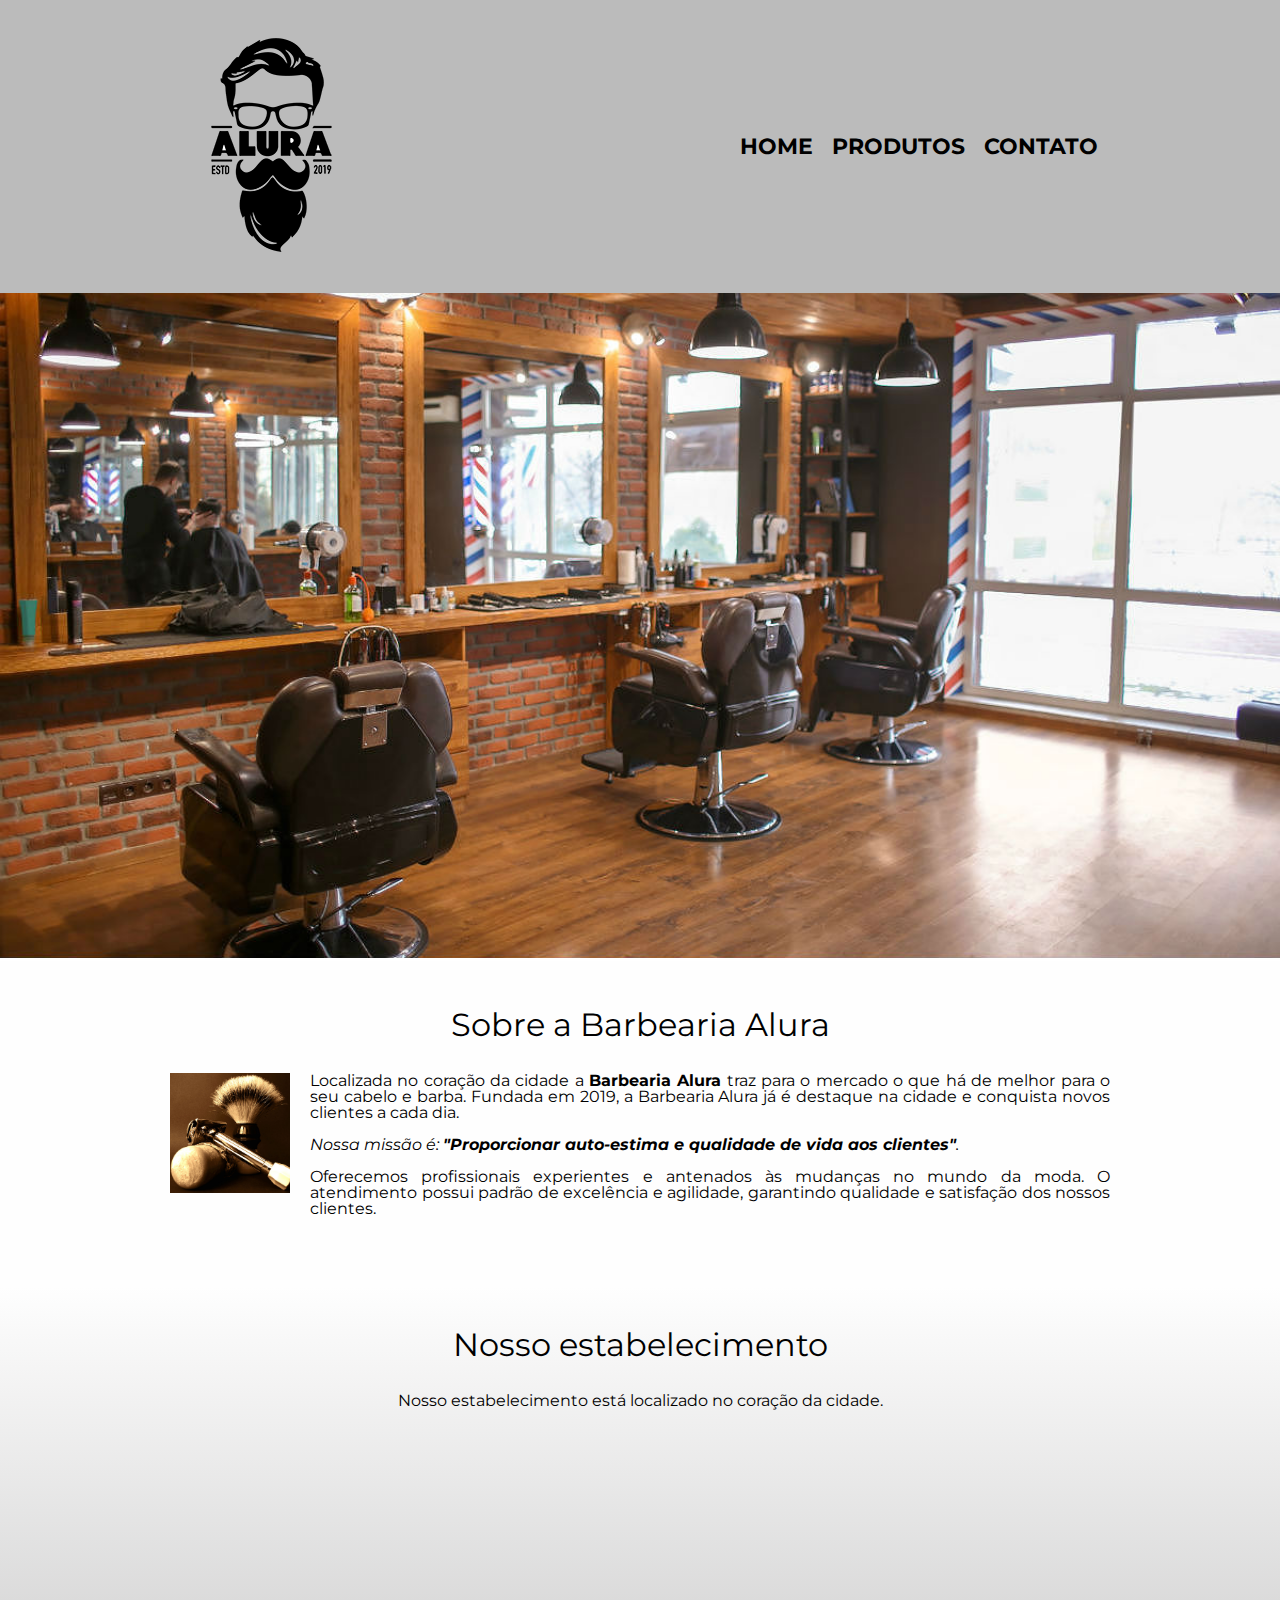
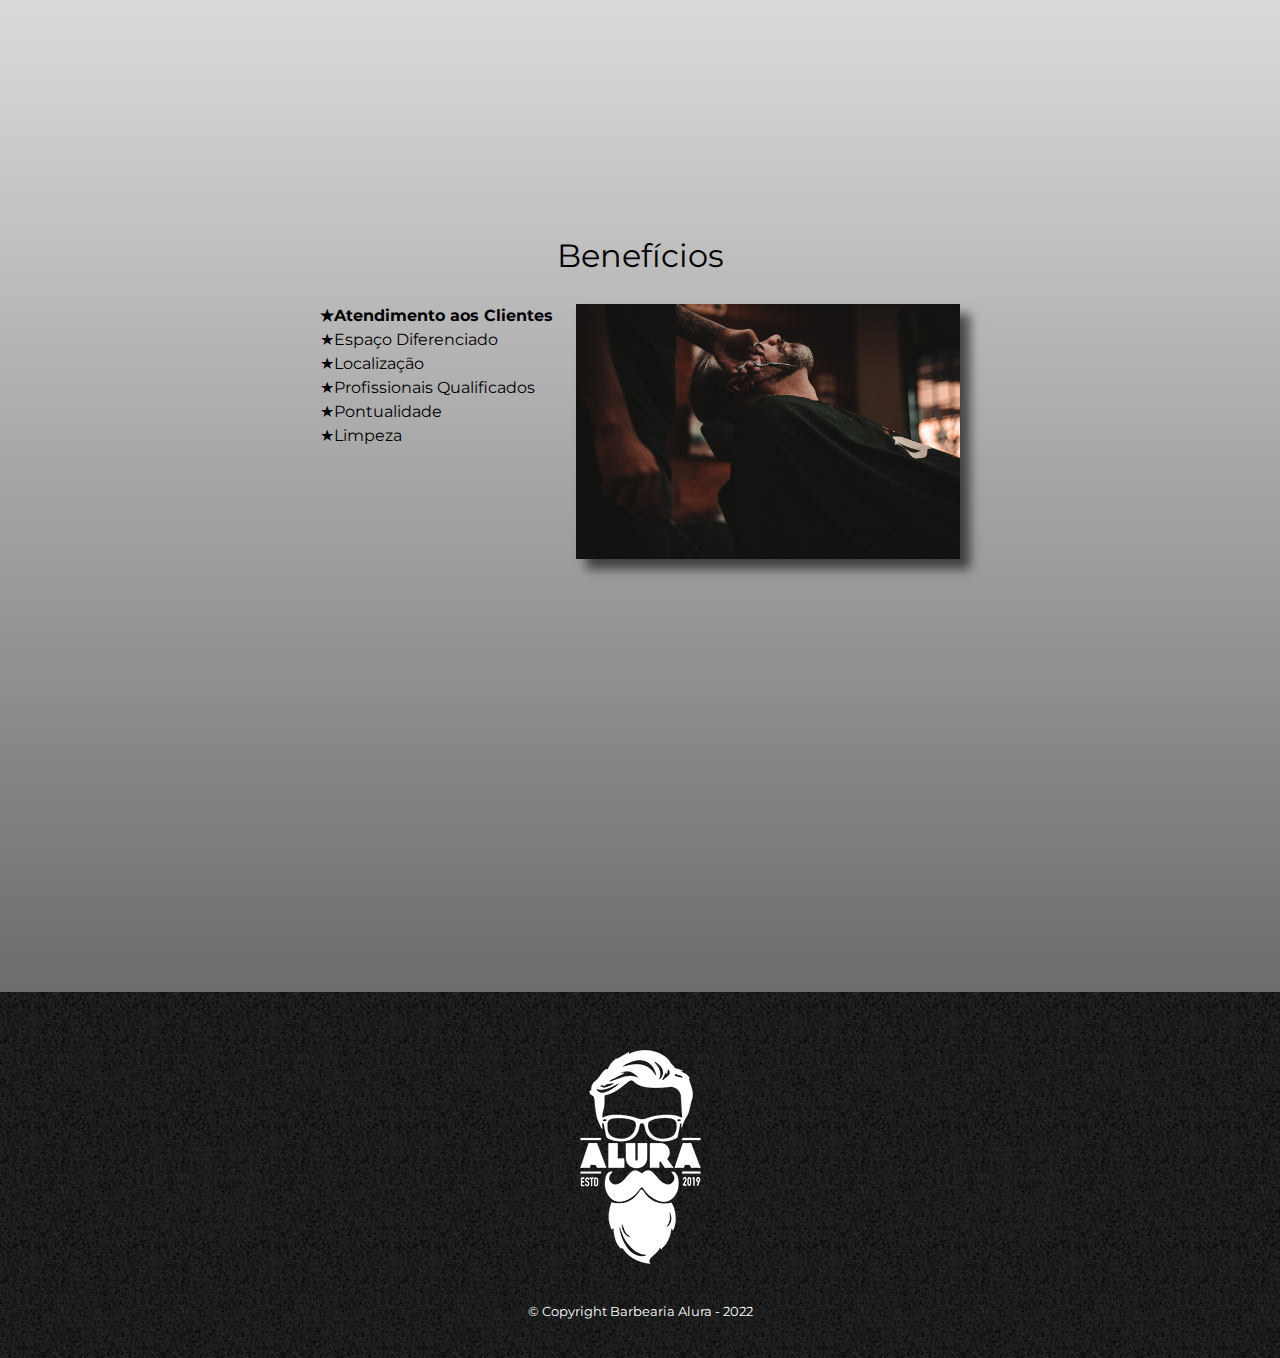
<file: index.html>
<!DOCTYPE html>
<html lang="pt-br">
    <head>
        <meta charset="UTF-8">
        <meta name="viewport" content="width=device-width">
        <meta http-equiv="X-UA-Compatible" content="IE=edge">
        <title>Barbearia | Alura</title>
        <link rel="stylesheet" href="assets/css/reset.css">
        <link href="https://fonts.googleapis.com/css?family=Montserrat&display=swap" rel="stylesheet">
        <link rel="shortcut icon" href="assets/img/favicon.ico" type="image/x-icon">
        <link rel="stylesheet" href="assets/css/home-cabecalho.css">
        <link rel="stylesheet" href="assets/css/home-conteudo.css">
        <link rel="stylesheet" href="assets/css/home-rodape.css">
    </head>
    <body>
        <header>
            <div class="container">
                <h1><img src="assets/img/logo.png" alt="Logo Barbearia Alura"></h1>
                <nav>
                    <ul>
                        <li><a href="index.html">Home</a></li>
                        <li><a href="produtos.html">Produtos</a></li>
                        <li><a href="contato.html">Contato</a></li>
                    </ul>
                </nav>
            </div>
        </header>
        <img class="banner" src="assets/img/banner.jpg" alt="Banner Barbearia Alura">
        <main>
            <section class="principal">
                <h2 class="titulo-principal">Sobre a Barbearia Alura</h2>
                <img class="utensilios" src="assets/img/utensilios.jpg" alt="Utensilios de uma Barbearia">
                <p>Localizada no coração da cidade a <strong>Barbearia Alura</strong> traz para o mercado o que há de melhor para o seu cabelo e barba. Fundada em 2019, a Barbearia Alura já é destaque na cidade e conquista novos clientes a cada dia.</p>
                <p><em>Nossa missão é: <strong>"Proporcionar auto-estima e qualidade de vida aos clientes"</strong>.</em></p>
                <p>Oferecemos profissionais experientes e antenados às mudanças no mundo da moda. O atendimento possui padrão de excelência e agilidade, garantindo qualidade e satisfação dos nossos clientes.</p>
            </section>
            <section class="mapa">
                <h3 class="titulo-principal">Nosso estabelecimento</h3>
                <p>Nosso estabelecimento está localizado no coração da cidade.</p>
                <div class="mapa-conteudo">
                    <iframe src="https://www.google.com/maps/embed?pb=!1m18!1m12!1m3!1d3656.448598130907!2d-46.634653385542414!3d-23.588239368469353!2m3!1f0!2f0!3f0!3m2!1i1024!2i768!4f13.1!3m3!1m2!1s0x94ce5a2b2ed7f3a1%3A0xab35da2f5ca62674!2sCaelum%20-%20Escola%20de%20Tecnologia!5e0!3m2!1spt-BR!2sbr!4v1580916426151!5m2!1spt-BR!2sbr" width="100%" height="300" frameborder="0" style="border:0;" allowfullscreen=""></iframe>
                </div>
            </section>
            <section class="beneficios">
                <h3 class="titulo-principal">Benefícios</h3>
                <div class="conteudo-beneficios">
                    <ul class="lista-beneficios">
                        <li class="itens">Atendimento aos Clientes</li>
                        <li class="itens">Espaço Diferenciado</li>
                        <li class="itens">Localização</li>
                        <li class="itens">Profissionais Qualificados</li>
                        <li class="itens">Pontualidade</li>
                        <li class="itens">Limpeza</li>
                    </ul><img class="img-beneficios" src="assets/img/beneficios.jpg" alt="Benefícios">
                </div>
                <div class="video">
                    <iframe width="100%" height="315" src="https://www.youtube.com/embed/wcVVXUV0YUY" frameborder="0" allow="accelerometer; autoplay; encrypted-media; gyroscope; picture-in-picture" allowfullscreen></iframe>
                </div>
            </section>
        </main>
        <footer>
            <img src="assets/img/logo-branco.png" alt="Logo Barbearia Alura">
            <p class="copyright">&copy; Copyright Barbearia Alura - 2022</p>
        </footer>
    </body>
</html>
</file>
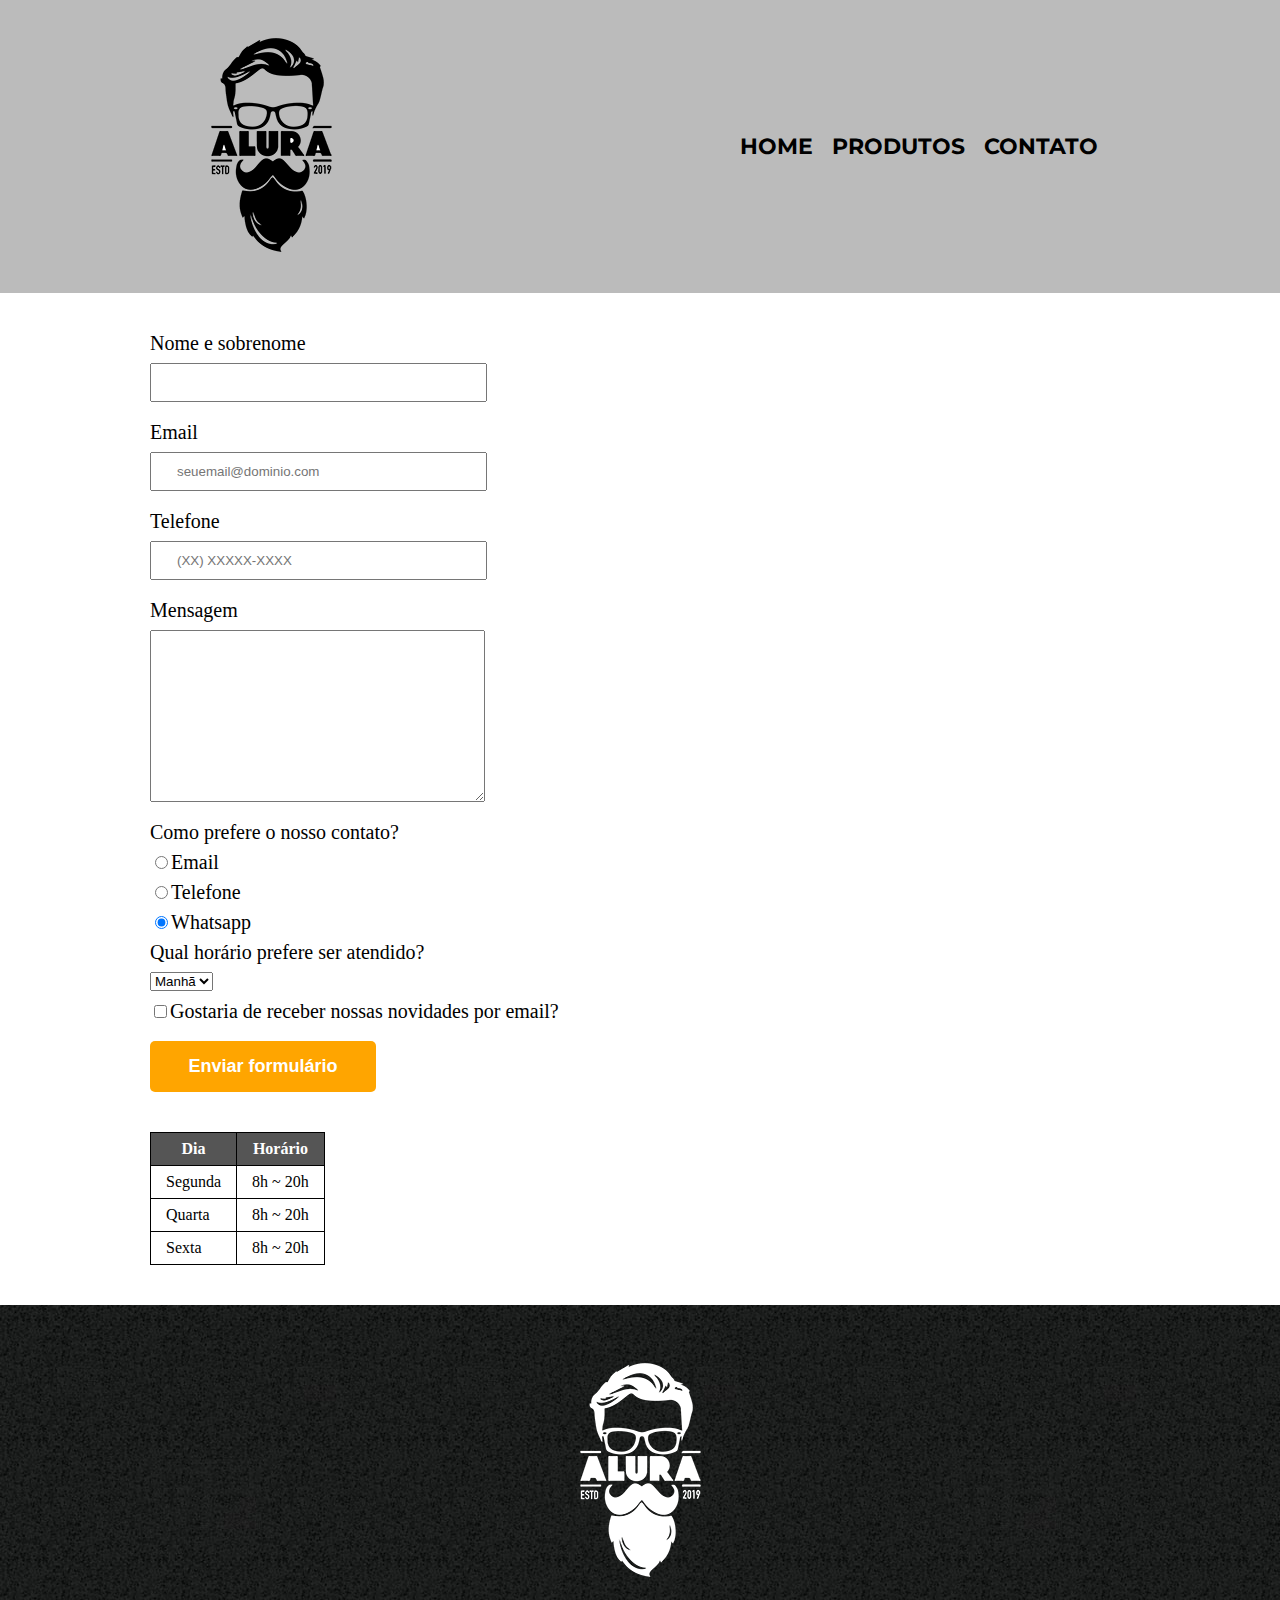
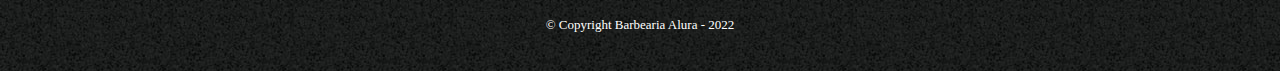
<file: contato.html>
<!DOCTYPE html>
<html lang="pt-br">
    <head>
        <meta charset="UTF-8">
        <meta name="viewport" content="width=device-width">
        <meta http-equiv="X-UA-Compatible" content="IE=edge">
        <title>Contato | Barbearia Alura</title>
        <link rel="stylesheet" href="assets/css/reset.css">
        <link href="https://fonts.googleapis.com/css?family=Montserrat&display=swap" rel="stylesheet">
        <link rel="shortcut icon" href="assets/img/favicon.ico" type="image/x-icon">
        <link rel="stylesheet" href="assets/css/contato-cabecalho.css">
        <link rel="stylesheet" href="assets/css/contato-formulario.css">
        <link rel="stylesheet" href="assets/css/contato-rodape.css">
    </head>
    <body>
        <header>
            <div class="container">
                <h1><img src="assets/img/logo.png" alt="Logo Barbearia Alura"></h1>
                <nav>
                    <ul>
                        <li><a href="index.html">Home</a></li>
                        <li><a href="produtos.html">Produtos</a></li>
                        <li><a href="contato.html">Contato</a></li>
                    </ul>
                </nav>
            </div>
        </header>
        <main>
            <form class="container-formulario">
                <label for="nomesobrenome">Nome e sobrenome</label>
                <input type="text" id="nomesobrenome" class="input-padrao" required>
                <label for="email">Email</label>
                <input type="email" id="email" class="input-padrao" required placeholder="seuemail@dominio.com">
                <label for="telefone">Telefone</label>
                <input type="tel" id="telefone" class="input-padrao" required placeholder="(XX) XXXXX-XXXX">
                <label for="mensagem">Mensagem</label>
                <textarea cols="60" rows="10" id="mensagem" class="input-padrao" required></textarea>
                <fieldset class="container-contato">
                    <legend>Como prefere o nosso contato?</legend>
                    <label><input type="radio" name="contato" value="email">Email</label>
                    <label><input type="radio" name="contato" value="telefone">Telefone</label>
                    <label><input type="radio" name="contato" value="whatsapp" checked>Whatsapp</label>
                </fieldset>
                <fieldset>
                    <legend class="horario">Qual horário prefere ser atendido?</legend>
                    <select class="horario-select">
                        <option>Manhã</option>
                        <option>Tarde</option>
                        <option>Noite</option>
                    </select>
                </fieldset>
                <label class="checkbox"><input type="checkbox">Gostaria de receber nossas novidades por email?</label>
                <input type="submit" value="Enviar formulário" class="enviar">
            </form>
            <table>
                <thead>
                    <tr>
                        <th>Dia</th>
                        <th>Horário</th>
                    </tr>
                </thead>
                <tbody>
                    <tr>
                        <td>Segunda</td>
                        <td>8h ~ 20h</td>
                    </tr>
                    <tr>
                        <td>Quarta</td>
                        <td>8h ~ 20h</td>
                    </tr>
                    <tr>
                        <td>Sexta</td>
                        <td>8h ~ 20h</td>
                    </tr>
                </tbody>
            </table>
        </main>
        <footer>
            <img src="assets/img/logo-branco.png" alt="Logo Barbearia Alura">
            <p class="copyright">&copy; Copyright Barbearia Alura - 2022</p>
        </footer>
    </body>
</html>
</file>
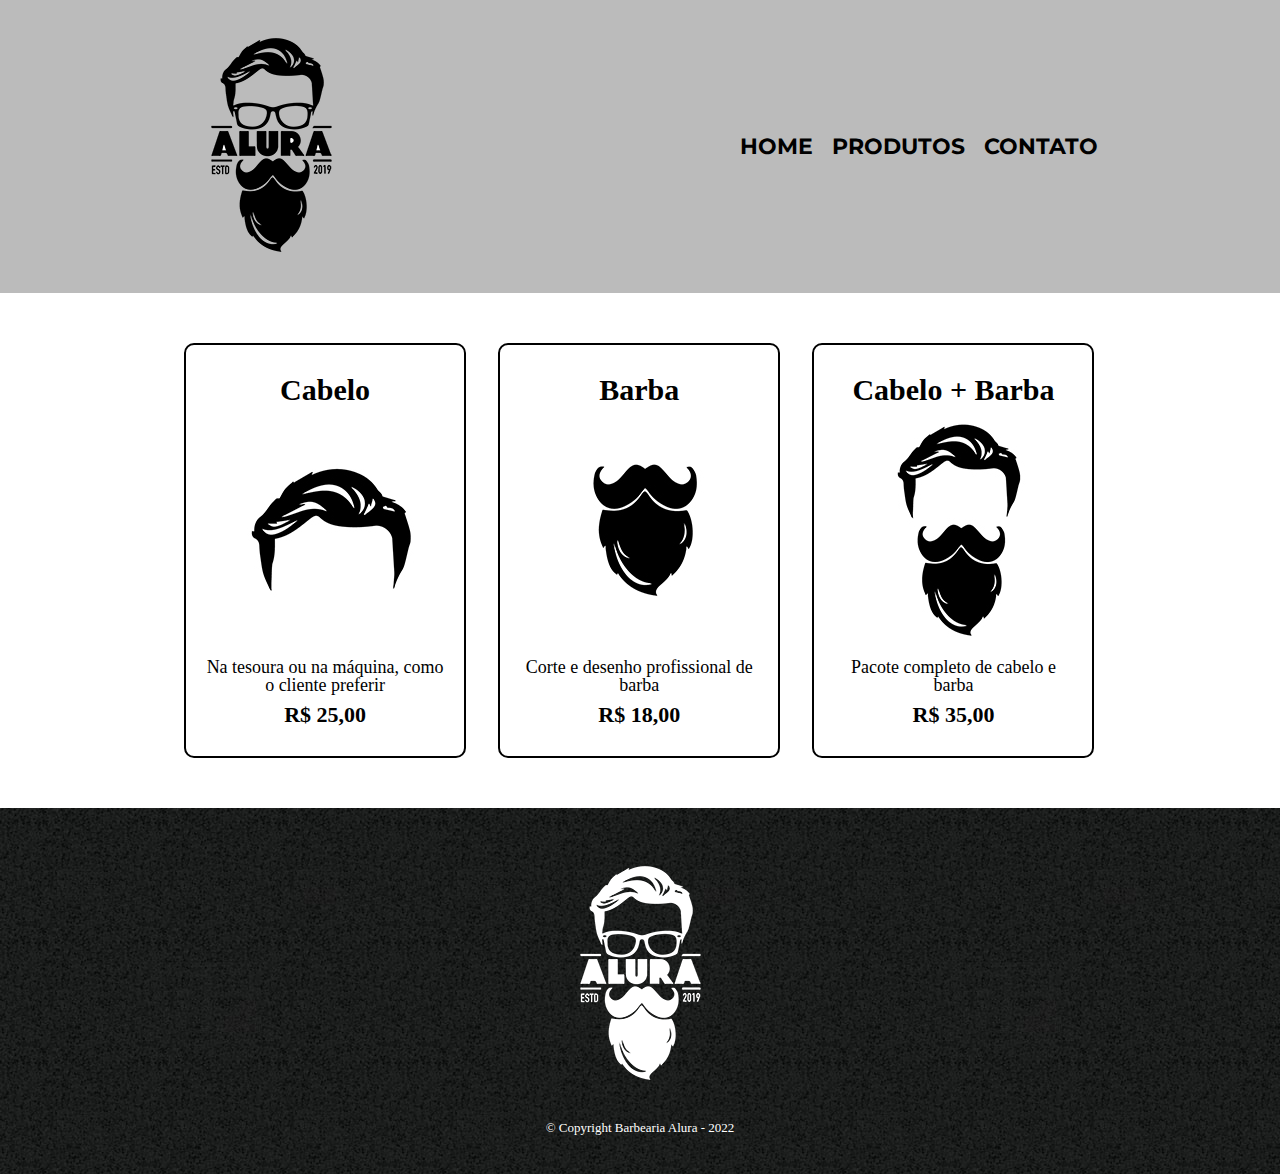
<file: produtos.html>
<!DOCTYPE html>
<html lang="pt-br">
    <head>
        <meta charset="UTF-8">
        <meta name="viewport" content="width=device-width">
        <meta http-equiv="X-UA-Compatible" content="IE=edge">
        <title>Produtos | Barbearia Alura</title>
        <link rel="stylesheet" href="assets/css/reset.css">
        <link href="https://fonts.googleapis.com/css?family=Montserrat&display=swap" rel="stylesheet">
        <link rel="shortcut icon" href="assets/img/favicon.ico" type="image/x-icon">
        <link rel="stylesheet" href="assets/css/produtos-cabecalho.css">
        <link rel="stylesheet" href="assets/css/produtos-produtos.css">
        <link rel="stylesheet" href="assets/css/produtos-rodape.css">
    </head>
    <body>
        <header>
            <div class="container">
                <h1><img src="assets/img/logo.png" alt="Logo Barbearia Alura"></h1>
                <nav>
                    <ul>
                        <li><a href="index.html">Home</a></li>
                        <li><a href="produtos.html">Produtos</a></li>
                        <li><a href="contato.html">Contato</a></li>
                    </ul>
                </nav>
            </div>
        </header>
        <main>
            <ul class="produtos">
                <li>
                    <h2>Cabelo</h2>
                    <img src="assets/img/cabelo.jpg" alt="Imagem Cabelo">
                    <p class="produtos-descricao">Na tesoura ou na máquina, como o cliente preferir</p>
                    <p class="produtos-preco">R$ 25,00</p>
                </li>
                <li>
                    <h2>Barba</h2>
                    <img src="assets/img/barba.jpg" alt="Imagem Barba">
                    <p class="produtos-descricao">Corte e desenho profissional de barba</p>
                    <p class="produtos-preco">R$ 18,00</p>
                </li>
                <li>
                    <h2>Cabelo + Barba</h2>
                    <img src="assets/img/cabelo+barba.jpg" alt="Imagem Cabelo + Barba">
                    <p class="produtos-descricao">Pacote completo de cabelo e barba</p>
                    <p class="produtos-preco">R$ 35,00</p>
                </li>
            </ul>
        </main>
        <footer>
            <img src="assets/img/logo-branco.png" alt="Logo Barbearia Alura">
            <p class="copyright">&copy; Copyright Barbearia Alura - 2022</p>
        </footer>
    </body>
</html>
</file>
<file: assets/css/home-cabecalho.css>
header {
    background: #BBBBBB;
    padding: 20px 0;
}

.container {
    align-items: center;
    display: flex;
    justify-content: space-around;
}

nav li {
    display: inline-block;
    margin-left: 15px;
}

nav a {
    color: #000000;
    font-size: 22px;
    font-weight: bold;
    text-decoration: none;
    text-transform: uppercase;
}

nav a:hover {
    color: #920202;
    text-decoration: underline;
    transition: 0.4s;
}

@media screen and (max-width: 600px) {
    .container {
        flex-direction: column;
        width: auto;  
    }
     nav li {
         margin-left: 5px;
     }
}
</file>
<file: assets/css/home-conteudo.css>
body {
    font-family: 'Montserrat', sans-serif;
}

.banner {
    width: 100%;
}

main {
    background: linear-gradient(#FEFEFE 20%, #6d6c6c);
}

.titulo-principal {
    clear: left;
    font-size: 2em;
    margin-bottom: 1em;
    text-align: center;
}

.utensilios {
    float: left;
    margin: 0 20px 20px 0;
    width: 120px;
}

.principal {
    
    padding: 3em 0;
    width: 940px;
    margin: 0 auto;
}

.principal p {
    margin-bottom: 1em;
    text-align: justify;
}

.principal strong {
    font-weight: bold;
}

.principal em {
    font-style: italic;
}

.mapa {
    padding: 3em 0;
}

.mapa p {
    margin-bottom: 2em;
    text-align: center;
}

.mapa-conteudo {
    width: 940px;
    margin: 0 auto;
}

.beneficios {  
    padding: 3em 0;
}

.conteudo-beneficios {
    margin: 0 auto;
    width: 640px;
}

.lista-beneficios {
    display: inline-block;
    vertical-align: top;
    width: 40%;
}

.itens {
    line-height: 1.5;
}

.itens:first-child {
    font-weight: bold;
}

.itens:before {
    content: "★";
}

.img-beneficios {
    box-shadow: 10px 10px 10px #00000098;
    opacity: 1;
    transition: 400ms;
    width: 60%;
}

.img-beneficios:hover {
    opacity: 0.3;
}
.video {
    margin: 2em auto;
    width: 560px;
}

@media screen and (max-width: 768px) {   
    .principal, .mapa-conteudo, .conteudo-beneficios, .video {
        width: auto;
    }

    .lista-beneficios, .img-beneficios {
        width: 100%;
    }
    .banner {
        height: 250px;
    }

    .principal h2 {
        font-size: 1.7em;
    }

    .mapa h3 {
        font-size: 1.7em;
        margin-top: -0.8em;
    }

    .beneficios {
        margin-top: -3em;
    }

    .itens {
        margin-bottom: 1em;
        text-align: center;
    }

    .video {
        padding: 0 10px;
    }
}

@media screen and (max-width: 1024px) {
    .principal, .mapa-conteudo {
        padding: 0 10px ;
        width: auto;
    }

    .principal h2 {
        padding-top: 1.5em;
    }
}
</file>
<file: assets/css/home-rodape.css>
footer {
    background: url(../img/bg.jpg);
    padding: 40px 0;
    text-align: center;
}

.copyright {
    color: #FFFFFF;
    font-size: 13px;
    margin-top: 20px;
}
</file>
<file: assets/css/contato-cabecalho.css>
header {
    background: #BBBBBB;
    font-family: 'Montserrat', sans-serif;
    padding: 20px 0;
}

.container {
    align-items: center;
    display: flex;
    justify-content: space-around;
}

nav li {
    display: inline-block;
    margin-left: 15px;
}

nav a {
    color: #000000;
    font-size: 22px;
    font-weight: bold;
    text-decoration: none;
    text-transform: uppercase;
}

nav a:hover {
    color: #920202;
    text-decoration: underline;
    transition: 0.4s;
}

@media screen and (max-width: 600px){
    .container {
        flex-direction: column;
    }

    nav li {
        margin-left: 5px;
    }
}
</file>
<file: assets/css/contato-formulario.css>
.container-formulario {
    align-items: flex-start;
    display: flex;
    flex-direction: column;
    margin: 40px 0 40px 150px;
}

form label, form legend {
    font-size: 20px;
    margin: 0 0 10px;
}

.input-padrao {
    margin: 0 0 20px;
    padding: 10px 25px;
    width: 25%;
}

.container-contato {
    display: flex;
    flex-direction: column;
}

.checkbox {
    margin: 10px 0 20px 0;
}

.enviar {
    background: #ffa500;
    border: none;
    border-radius: 5px;
    color: #ffffff;
    cursor: pointer;
    font-size: 18px;
    font-weight: bold;
    padding: 15px 0;
    transition: 1s all;
    width: 20%;
}

.enviar:hover {
    background: #ff8c00;
    transform: scale(1.2);
}

table {
    margin: 40px 0 40px 150px;
}

thead {
    background: #555555;
    color: #ffffff;
    font-weight: bold;
}

td, th {
    border: 1px solid #000000;
    padding: 8px 15px;
}

@media screen and (max-width: 768px) {
    .container-formulario {
        align-items: center;
        margin: 40px 0px;
    }

    .input-padrao {
        width: 50%;
    }

    .container-contato {
        align-items: center;
        margin: 10px 0;
    }

    .container-contato label, .container-contato input {
        margin: 10px 0;
    }

    .horario{
        padding-bottom: 10px;
    }

    .horario-select {
        margin: 10px 100px;
    }

    .checkbox {
        margin: 20px 15px;
        text-align: center;
    }

    .enviar {
        margin-top: 20px;
        width: auto;
    }

    table {
        margin: 40px auto;
    }
}

@media screen and (max-width: 1100px) {
    .enviar {
        width: auto; 
        padding: 15px;
    }
}
</file>
<file: assets/css/contato-rodape.css>
footer {
    background: url(../img/bg.jpg);
    padding: 40px 0;
    text-align: center;
}

.copyright {
    color: #FFFFFF;
    font-size: 13px;
    margin-top: 20px;
}
</file>
<file: assets/css/produtos-cabecalho.css>
header {
    background: #BBBBBB;
    font-family: 'Montserrat', sans-serif;
    padding: 20px 0;
}

.container {
    align-items: center;
    display: flex;
    justify-content: space-around;
}

nav li {
    display: inline-block;
    margin-left: 15px;
}

nav a {
    color: #000000;
    font-size: 22px;
    font-weight: bold;
    text-decoration: none;
    text-transform: uppercase;
}

nav a:hover {
    color: #920202;
    text-decoration: underline;
    transition: 0.4s;
}

@media screen and (max-width: 600px){
    .container {
        flex-direction: column;
    }

    nav li {
        margin-left: 5px;
    }
}
</file>
<file: assets/css/produtos-produtos.css>
.produtos {
    margin: 0 auto;
    padding: 50px 0;
	width: 940px;	
}

.produtos li {
    border: 2px solid #000000;
    border-radius: 10px;
    box-sizing: border-box;
	display: inline-block;
    margin: 0 1.5%;
    padding: 30px 20px;
	text-align: center;
    vertical-align: top;
	width: 30%;
}

.produtos li:hover {
    border-color: #920202;
    transition: 0.4s;
}

.produtos li:active {
    border-color: #088c19;
}

.produtos h2 {
	font-size: 30px;
	font-weight: bold;
}

.produtos li:hover h2 {
    font-size: 34px;
}

.produtos-descricao {
	font-size: 18px;
}

.produtos-preco {
	font-size: 22px;
	font-weight: bold;
	margin-top: 10px;
}

@media screen and (max-width: 1024px) {
    .produtos, .produtos li {
        width: 300px;
    }

    .produtos {
        display: flex;
        flex-wrap: wrap;
        justify-content: center;
    }

    .produtos li {
        margin: 30px;
      
    }
}
</file>
<file: assets/css/produtos-rodape.css>
footer {
    background: url(../img/bg.jpg);
    padding: 40px 0;
    text-align: center;
}

.copyright {
    color: #FFFFFF;
    font-size: 13px;
    margin-top: 20px;
}
</file>
